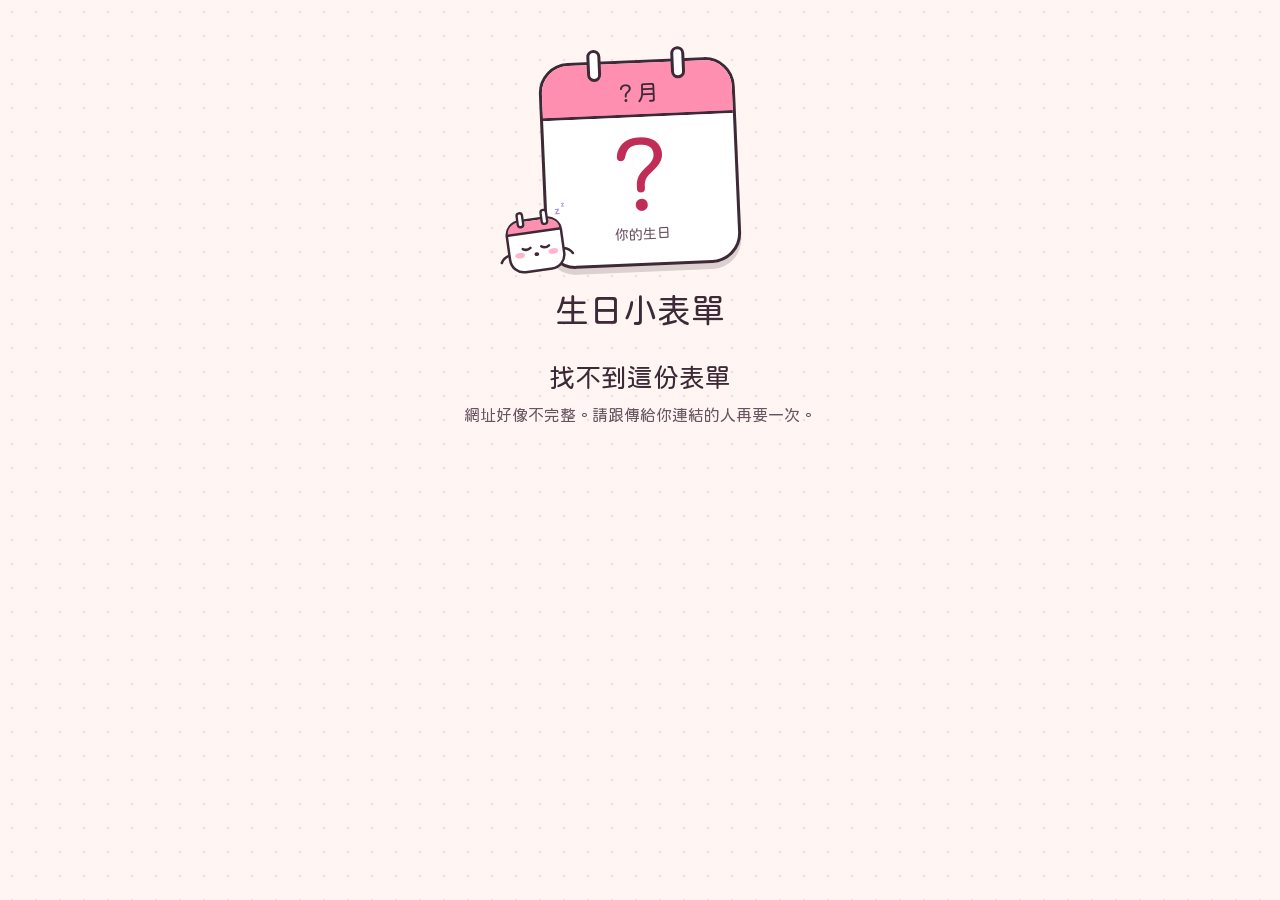
<file: form.html>
<!doctype html>
<html lang="zh-Hant-TW">
<head>
  <meta charset="utf-8">
  <meta name="viewport" content="width=device-width, initial-scale=1, viewport-fit=cover">
  <title>生日小表單</title>
  <meta name="robots" content="noindex">
  <meta name="description" content="花 30 秒填一下你的生日和喜歡的東西。">
  <meta property="og:type" content="website">
  <meta property="og:title" content="生日小表單 🎂">
  <meta property="og:description" content="花 30 秒填一下你的生日和喜歡的東西，生日那天就不會被忘記。">
  <meta property="og:image" content="https://coolalxeanderyi.github.io/Calandar/icons/form-og.png">
  <meta property="og:image:width" content="1200">
  <meta property="og:image:height" content="630">
  <meta name="twitter:card" content="summary_large_image">
  <meta name="theme-color" content="#FFF6F3" media="(prefers-color-scheme: light)">
  <meta name="theme-color" content="#1D1722" media="(prefers-color-scheme: dark)">
  <link rel="icon" href="icons/favicon.svg" type="image/svg+xml">
  <link rel="apple-touch-icon" href="icons/apple-touch-icon.png">
  <link rel="preconnect" href="https://fonts.googleapis.com">
  <link rel="preconnect" href="https://fonts.gstatic.com" crossorigin>
  <link rel="preconnect" href="https://firestore.googleapis.com" crossorigin>
  <link rel="stylesheet" href="https://fonts.googleapis.com/css2?family=Huninn&display=swap">
  <link rel="stylesheet" href="css/form.css">
  <script type="module" src="js/formpage.js"></script>
</head>
<body data-state="loading">
  <main class="fp">
    <div class="fp-hero" aria-hidden="true">
      <div class="fp-cal">
        <span class="fp-ring fp-ring-l"></span><span class="fp-ring fp-ring-r"></span>
        <div class="fp-cal-top" data-cal-month>？月</div>
        <div class="fp-cal-day" data-cal-day>？</div>
        <div class="fp-cal-foot" data-cal-foot>你的生日</div>
        <span class="fp-stamp">收到！</span>
      </div>
      <span class="fp-mascot" data-mascot></span>
    </div>

    <header class="fp-head">
      <p class="fp-from" data-from></p>
      <h1 class="fp-title" data-title>生日小表單</h1>
      <p class="fp-intro" data-intro></p>
    </header>

    <p class="fp-loading" role="status">載入中…</p>

    <form class="fp-form" novalidate>
      <div class="fp-field">
        <label for="fp-name">你的名字</label>
        <input id="fp-name" name="name" maxlength="30" autocomplete="nickname" enterkeyhint="next" placeholder="暱稱也可以" aria-describedby="fp-name-err" required>
        <p class="fp-err" id="fp-name-err" aria-live="polite"></p>
      </div>

      <fieldset class="fp-field">
        <legend>生日</legend>
        <div class="fp-bday">
          <select name="month" aria-label="月" aria-describedby="fp-bday-err"><option value="">月</option></select>
          <select name="day" aria-label="日" aria-describedby="fp-bday-err"><option value="">日</option></select>
          <select name="year" aria-label="出生年（可不填）"><option value="">年（可不填）</option></select>
        </div>
        <p class="fp-next" data-next aria-live="polite"></p>
        <p class="fp-err" id="fp-bday-err" aria-live="polite"></p>
      </fieldset>

      <div class="fp-field">
        <label for="fp-likes">喜歡的東西 <span class="fp-opt">可不填</span></label>
        <input id="fp-likes" name="likes" maxlength="300" autocomplete="off" enterkeyhint="next" placeholder="例如：貓、珍奶、樂高" aria-describedby="fp-likes-hint">
        <p class="fp-hint" id="fp-likes-hint">用「、」或「，」隔開</p>
        <p class="fp-chips" data-chips aria-hidden="true"></p>
      </div>

      <div class="fp-field">
        <label for="fp-dislikes">不喜歡、雷點 <span class="fp-opt">可不填</span></label>
        <input id="fp-dislikes" name="dislikes" maxlength="300" autocomplete="off" enterkeyhint="next" placeholder="例如：香菜、太甜的">
      </div>

      <div class="fp-field">
        <label for="fp-note"><span data-note-label>還有什麼想讓我知道的？</span> <span class="fp-opt">可不填</span></label>
        <textarea id="fp-note" name="note" rows="2" maxlength="300" placeholder="例如：最近迷上露營、對花生過敏"></textarea>
      </div>

      <button class="fp-send" type="submit">送出</button>
      <p class="fp-err fp-send-err" data-send-err aria-live="assertive"></p>
      <p class="fp-privacy" data-privacy>只有發表單的人看得到你填的內容。</p>
    </form>

    <section class="fp-done" aria-live="polite">
      <h2 class="fp-done-title" data-done-title tabindex="-1">收到了！</h2>
      <p data-done-text></p>
      <ul class="fp-summary" data-summary></ul>
      <button class="fp-again" type="button" data-again hidden>我填錯了，要修改</button>
    </section>

    <section class="fp-msg" role="alert">
      <h2 class="fp-msg-title" data-msg-title></h2>
      <p data-msg-text></p>
      <button class="fp-again" type="button" data-reload hidden>重新整理</button>
    </section>
  </main>
  <div class="fp-confetti" aria-hidden="true"></div>
  <noscript><p class="fp-noscript">這個表單要開啟 JavaScript 才能填。</p></noscript>
</body>
</html>
</file>
<file: css/form.css>
/* 生日小表單（form.html）：朋友從限時動態點進來填的頁面。顏色和字體跟計劃版一樣 */
:root {
  --bg: #fff6f3;
  --dot: #f6d9df;
  --paper: #ffffff;
  --wash: #fff0f4;
  --ink: #3d2a36;
  --ink-2: #6a5361;
  --ink-3: #7d6875;
  --line: #f3d6de;
  --accent: #ff8fb1;
  --accent-strong: #ec6c95;
  --accent-text: #c02e58;
  --on-accent: #3d2a36;
  --butter: #ffcd57;
  --mint: #63cfae;
  --mint-text: #157a5e;
  --mint-soft: #d9f5ec;
  --coral-text: #b92b4b;
  --coral-soft: #ffe1e6;
  --cal-line: #3d2a36;
  --font: "Huninn", "jf open 粉圓 2.1", "jf open 粉圓 2.0", "PingFang TC", "Microsoft JhengHei", "Noto Sans TC", sans-serif;
  color-scheme: light;
}
@media (prefers-color-scheme: dark) {
  :root {
    --bg: #1d1722;
    --dot: #2d2333;
    --paper: #282030;
    --wash: #322839;
    --ink: #f8eaf2;
    --ink-2: #cdb3c3;
    --ink-3: #a48f9e;
    --line: #3f3247;
    --accent: #ff9dbb;
    --accent-strong: #ff79a5;
    --accent-text: #ffa3c0;
    --on-accent: #2a1622;
    --mint-text: #86e3c6;
    --mint-soft: #1d3d35;
    --coral-text: #ff9da6;
    --coral-soft: #4a2430;
    --cal-line: #f8eaf2;
    color-scheme: dark;
  }
}

*, *::before, *::after { box-sizing: border-box; }
html { -webkit-text-size-adjust: 100%; text-size-adjust: 100%; }
body {
  margin: 0;
  min-height: 100vh;
  min-height: 100dvh;
  font-family: var(--font);
  font-size: 16px;
  line-height: 1.7;
  color: var(--ink);
  background-color: var(--bg);
  background-image: radial-gradient(var(--dot) 1.4px, transparent 1.6px);
  background-size: 24px 24px;
  -webkit-font-smoothing: antialiased;
}
h1, h2 { font-weight: 400; }
button { font: inherit; color: inherit; }
:focus-visible { outline: 3px solid var(--accent-strong); outline-offset: 2px; }

.fp {
  width: min(100%, 460px);
  margin: 0 auto;
  padding: max(20px, env(safe-area-inset-top)) 20px max(48px, env(safe-area-inset-bottom));
}

/* ---------- 撕頁日曆：選好月和日，上面就會寫出你的生日 ---------- */
.fp-hero { position: relative; width: 196px; margin: 12px auto 22px; }
.fp-cal {
  position: relative;
  border: 3px solid var(--cal-line);
  border-radius: 30px;
  background: var(--paper);
  box-shadow: 0 6px 0 color-mix(in srgb, var(--cal-line) 18%, transparent);
  transform: rotate(-2.5deg);
  text-align: center;
}
.fp-ring {
  position: absolute;
  top: -15px;
  width: 14px;
  height: 32px;
  border: 3px solid var(--cal-line);
  border-radius: 8px;
  background: var(--paper);
  z-index: 1;
}
.fp-ring-l { left: 46px; }
.fp-ring-r { right: 46px; }
.fp-cal-top {
  padding: 16px 0 6px;
  border-bottom: 3px solid var(--cal-line);
  border-radius: 27px 27px 0 0;
  background: var(--accent);
  color: #3d2a36;
  font-size: 22px;
  line-height: 1.3;
}
.fp-cal-day {
  font-size: 92px;
  line-height: 1.05;
  padding-top: 10px;
  color: var(--accent-text);
  font-variant-numeric: tabular-nums;
}
.fp-cal-foot { padding: 0 10px 16px; font-size: 14px; color: var(--ink-2); }
.fp-stamp {
  position: absolute;
  right: -30px;
  top: 46px;
  padding: 4px 14px;
  border: 3px solid var(--mint-text);
  border-radius: 12px;
  background: var(--mint-soft);
  color: var(--mint-text);
  font-size: 20px;
  transform: rotate(12deg) scale(0.4);
  opacity: 0;
  transition: transform 0.35s cubic-bezier(0.3, 1.6, 0.5, 1), opacity 0.2s;
}
.fp-mascot { position: absolute; left: -46px; bottom: -14px; width: 78px; transform: rotate(-8deg); }
.fp-mascot svg { display: block; width: 78px; height: 78px; }
.fp-mascot .mascot-top { fill: var(--accent); }
@media (prefers-color-scheme: dark) { .fp-mascot .mascot-arm { stroke: #f8eaf2; } }
body[data-state="done"] .fp-stamp { opacity: 1; transform: rotate(12deg) scale(1); }

/* ---------- 開頭的字 ---------- */
.fp-head { text-align: center; margin-bottom: 26px; }
.fp-from { margin: 0; color: var(--ink-2); font-size: 16px; }
.fp-from:empty { display: none; }
.fp-title { margin: 2px 0 8px; font-size: 30px; line-height: 1.35; overflow-wrap: anywhere; }
.fp-intro { margin: 0 auto; max-width: 30em; color: var(--ink-2); white-space: pre-line; overflow-wrap: anywhere; }
.fp-intro:empty { display: none; }

/* ---------- 欄位（手機上至少 16px，iPhone 才不會自動放大） ---------- */
.fp-form { display: flex; flex-direction: column; gap: 18px; }
.fp-field { display: flex; flex-direction: column; gap: 6px; min-width: 0; margin: 0; padding: 0; border: 0; }
.fp-field > label, .fp-field > legend { padding: 0; font-size: 16px; color: var(--ink); }
.fp-field > legend { margin-bottom: 6px; }
.fp-opt { margin-left: 4px; font-size: 13px; color: var(--ink-3); }
input, select, textarea {
  width: 100%;
  min-height: 50px;
  padding: 10px 14px;
  border: 2px solid var(--line);
  border-radius: 16px;
  background: var(--paper);
  color: var(--ink);
  font: inherit;
  font-size: 17px;
}
select {
  appearance: none;
  -webkit-appearance: none;
  padding-right: 34px;
  background-image: linear-gradient(45deg, transparent 50%, var(--ink-3) 50%), linear-gradient(135deg, var(--ink-3) 50%, transparent 50%);
  background-position: calc(100% - 19px) 22px, calc(100% - 13px) 22px;
  background-size: 6px 6px;
  background-repeat: no-repeat;
}
textarea { resize: vertical; line-height: 1.6; min-height: 84px; }
input::placeholder, textarea::placeholder { color: var(--ink-3); }
input:focus, select:focus, textarea:focus { outline: 3px solid color-mix(in srgb, var(--accent) 55%, transparent); outline-offset: 0; border-color: var(--accent-strong); }
[aria-invalid="true"] { border-color: var(--coral-text); }
.fp-bday { display: grid; grid-template-columns: 1fr 1fr 1.5fr; gap: 8px; }
.fp-hint, .fp-next { margin: 0; font-size: 14px; color: var(--ink-3); }
.fp-next { color: var(--ink-2); }
.fp-next:empty, .fp-err:empty, .fp-chips:empty { display: none; }
.fp-err { margin: 0; font-size: 14px; color: var(--coral-text); }
.fp-chips { display: flex; flex-wrap: wrap; gap: 6px; margin: 2px 0 0; }
.fp-chip { padding: 1px 11px; border-radius: 999px; background: var(--wash); border: 1.5px solid var(--line); font-size: 14px; color: var(--ink-2); }

/* ---------- 按鈕：跟計劃版一樣的貼紙感 ---------- */
.fp-send, .fp-again {
  min-height: 54px;
  padding: 10px 24px;
  border: 2px solid var(--accent-strong);
  border-radius: 999px;
  background: var(--accent);
  color: var(--on-accent);
  font-size: 18px;
  cursor: pointer;
  box-shadow: 0 4px 0 var(--accent-strong);
  transition: transform 0.08s, box-shadow 0.08s;
}
.fp-send { margin-top: 4px; width: 100%; }
.fp-send:active, .fp-again:active { transform: translateY(3px); box-shadow: 0 1px 0 var(--accent-strong); }
.fp-send:disabled { opacity: 0.6; cursor: default; }
.fp-again { background: var(--paper); border-color: var(--line); color: var(--ink); box-shadow: 0 4px 0 var(--line); }
.fp-again:active { box-shadow: 0 1px 0 var(--line); }
.fp-send-err { text-align: center; }
.fp-privacy { margin: 0; text-align: center; font-size: 14px; color: var(--ink-3); }

/* ---------- 送出之後、找不到表單 ---------- */
.fp-done, .fp-msg { text-align: center; }
.fp-done-title, .fp-msg-title { margin: 0 0 6px; font-size: 26px; line-height: 1.4; outline: none; }
.fp-done p, .fp-msg p { margin: 0 auto 16px; max-width: 28em; color: var(--ink-2); }
.fp-summary { display: inline-flex; flex-direction: column; gap: 4px; margin: 0 0 22px; padding: 14px 20px; list-style: none; border: 2px dashed var(--line); border-radius: 20px; background: var(--paper); text-align: left; color: var(--ink-2); }
.fp-summary:empty { display: none; }
.fp-loading { text-align: center; color: var(--ink-3); }
.fp-noscript { text-align: center; padding: 24px; }

/* 依狀態顯示：loading 載入中｜form 填寫｜done 送出了｜msg 找不到、暫停、連不上 */
.fp-form, .fp-done, .fp-msg, .fp-loading { display: none; }
body[data-state="loading"] .fp-loading { display: block; }
body[data-state="form"] .fp-form { display: flex; }
body[data-state="done"] .fp-done { display: block; }
body[data-state="msg"] .fp-msg { display: block; }
body[data-state="msg"] .fp-intro { display: none; }

/* ---------- 送出時的彩紙 ---------- */
.fp-confetti { position: fixed; inset: 0; pointer-events: none; overflow: hidden; }
.fp-confetti i {
  position: absolute;
  top: -12px;
  width: 9px;
  height: 14px;
  border-radius: 3px;
  animation: fp-fall var(--t, 1.8s) cubic-bezier(0.25, 0.6, 0.45, 1) forwards;
}
@keyframes fp-fall {
  0% { transform: translate3d(0, 0, 0) rotate(0); opacity: 1; }
  100% { transform: translate3d(var(--x, 0), 105vh, 0) rotate(var(--r, 360deg)); opacity: 0.9; }
}
@media (prefers-reduced-motion: reduce) {
  .fp-confetti { display: none; }
  .fp-stamp, .fp-send, .fp-again { transition: none; }
}

@media (min-width: 600px) {
  .fp { padding-top: 48px; }
  .fp-title { font-size: 34px; }
}
</file>
